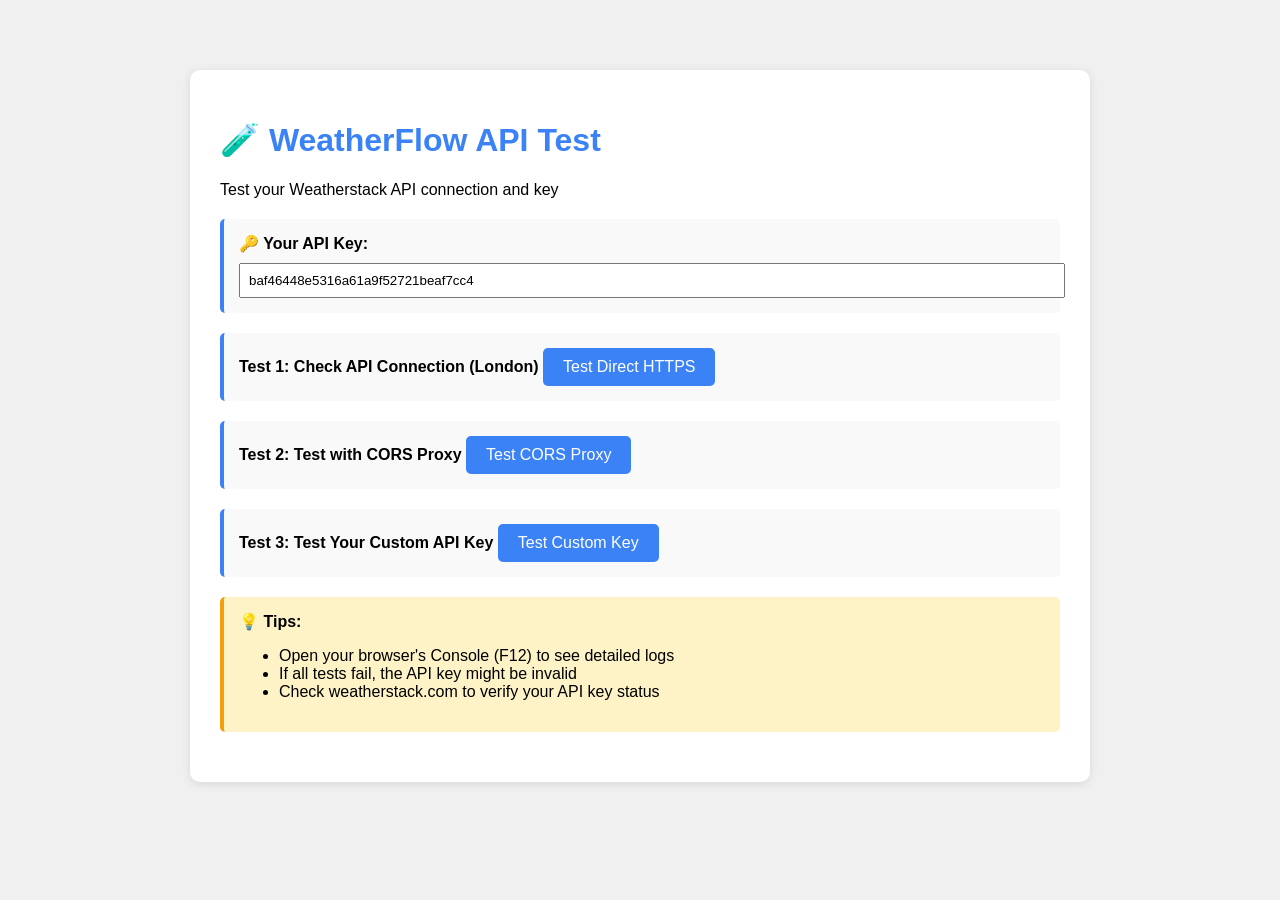
<file: test-api.html>
<!DOCTYPE html>
<html lang="en">
<head>
    <meta charset="UTF-8">
    <meta name="viewport" content="width=device-width, initial-scale=1.0">
    <title>API Test - WeatherFlow</title>
    <style>
        body {
            font-family: Arial, sans-serif;
            max-width: 900px;
            margin: 50px auto;
            padding: 20px;
            background: #f0f0f0;
        }
        .container {
            background: white;
            padding: 30px;
            border-radius: 10px;
            box-shadow: 0 2px 10px rgba(0,0,0,0.1);
        }
        h1 {
            color: #3b82f6;
        }
        .test-item {
            margin: 20px 0;
            padding: 15px;
            background: #f9f9f9;
            border-left: 4px solid #3b82f6;
            border-radius: 5px;
        }
        button {
            background: #3b82f6;
            color: white;
            border: none;
            padding: 10px 20px;
            border-radius: 5px;
            cursor: pointer;
            font-size: 16px;
        }
        button:hover {
            background: #1e40af;
        }
        .result {
            margin-top: 15px;
            padding: 15px;
            background: #f0f9ff;
            border-radius: 5px;
            border: 1px solid #3b82f6;
            font-family: monospace;
            white-space: pre-wrap;
            word-break: break-all;
            max-height: 300px;
            overflow-y: auto;
        }
        .success {
            border-left-color: #10b981;
            background: #f0fdf4;
        }
        .success .result {
            background: #ecfdf5;
            border-color: #10b981;
            color: #047857;
        }
        .error {
            border-left-color: #ef4444;
            background: #fef2f2;
        }
        .error .result {
            background: #fef2f2;
            border-color: #ef4444;
            color: #dc2626;
        }
        .loading {
            color: #f59e0b;
        }
    </style>
</head>
<body>
    <div class="container">
        <h1>🧪 WeatherFlow API Test</h1>
        <p>Test your Weatherstack API connection and key</p>

        <div class="test-item">
            <strong>🔑 Your API Key:</strong>
            <input type="text" id="apiKey" value="baf46448e5316a61a9f52721beaf7cc4" style="width: 100%; padding: 8px; margin-top: 10px;">
        </div>

        <div class="test-item">
            <strong>Test 1: Check API Connection (London)</strong>
            <button onclick="testDirectAPI()">Test Direct HTTPS</button>
            <div id="result1" class="result" style="display:none;"></div>
        </div>

        <div class="test-item">
            <strong>Test 2: Test with CORS Proxy</strong>
            <button onclick="testProxyAPI()">Test CORS Proxy</button>
            <div id="result2" class="result" style="display:none;"></div>
        </div>

        <div class="test-item">
            <strong>Test 3: Test Your Custom API Key</strong>
            <button onclick="testCustomKey()">Test Custom Key</button>
            <div id="result3" class="result" style="display:none;"></div>
        </div>

        <div class="test-item" style="background: #fef3c7; border-left-color: #f59e0b;">
            <strong>💡 Tips:</strong>
            <ul>
                <li>Open your browser's Console (F12) to see detailed logs</li>
                <li>If all tests fail, the API key might be invalid</li>
                <li>Check weatherstack.com to verify your API key status</li>
            </ul>
        </div>
    </div>

    <script>
        const API_BASE_URL = "https://api.weatherstack.com/current";

        function showResult(elementId, message, isSuccess = false) {
            const el = document.getElementById(elementId);
            el.textContent = message;
            el.style.display = 'block';
            
            // Update parent styling
            const parent = el.parentElement;
            parent.classList.remove('success', 'error');
            parent.classList.add(isSuccess ? 'success' : 'error');
        }

        async function testDirectAPI() {
            const result = document.getElementById('result1');
            result.textContent = '⏳ Testing...';
            result.style.display = 'block';
            
            try {
                const apiKey = document.getElementById('apiKey').value;
                const url = `${API_BASE_URL}?access_key=${apiKey}&query=London`;
                
                console.log('📡 Testing Direct HTTPS:', url);
                const response = await fetch(url);
                const data = await response.json();
                
                console.log('Response:', data);
                
                if (data.error) {
                    showResult('result1', `❌ API Error:\n${JSON.stringify(data.error, null, 2)}`, false);
                } else if (data.current) {
                    showResult('result1', `✅ Success!\n\nCity: ${data.location.name}\nTemp: ${data.current.temperature}°C\n\nFull Response:\n${JSON.stringify(data, null, 2)}`, true);
                } else {
                    showResult('result1', `⚠️ Unexpected Response:\n${JSON.stringify(data, null, 2)}`, false);
                }
            } catch (error) {
                console.error('Error:', error);
                showResult('result1', `❌ Fetch Error:\n${error.message}`, false);
            }
        }

        async function testProxyAPI() {
            const result = document.getElementById('result2');
            result.textContent = '⏳ Testing...';
            result.style.display = 'block';
            
            try {
                const apiKey = document.getElementById('apiKey').value;
                const url = `${API_BASE_URL}?access_key=${apiKey}&query=London`;
                const corsUrl = `https://api.allorigins.win/get?url=${encodeURIComponent(url)}`;
                
                console.log('📡 Testing CORS Proxy:', corsUrl);
                const response = await fetch(corsUrl);
                const proxyData = await response.json();
                
                console.log('Proxy Response:', proxyData);
                
                if (!proxyData.contents) {
                    showResult('result2', `❌ Unexpected Proxy Response:\n${JSON.stringify(proxyData, null, 2)}`, false);
                    return;
                }
                
                const data = JSON.parse(proxyData.contents);
                console.log('Parsed Data:', data);
                
                if (data.error) {
                    showResult('result2', `❌ API Error:\n${JSON.stringify(data.error, null, 2)}`, false);
                } else if (data.current) {
                    showResult('result2', `✅ Success!\n\nCity: ${data.location.name}\nTemp: ${data.current.temperature}°C\n\nFull Response:\n${JSON.stringify(data, null, 2)}`, true);
                } else {
                    showResult('result2', `⚠️ Unexpected Response:\n${JSON.stringify(data, null, 2)}`, false);
                }
            } catch (error) {
                console.error('Error:', error);
                showResult('result2', `❌ Fetch Error:\n${error.message}`, false);
            }
        }

        async function testCustomKey() {
            const apiKey = prompt("Enter your Weatherstack API Key:", "");
            if (!apiKey) return;
            
            const result = document.getElementById('result3');
            result.textContent = '⏳ Testing with your custom key...';
            result.style.display = 'block';
            
            try {
                const url = `${API_BASE_URL}?access_key=${apiKey}&query=London`;
                
                console.log('📡 Testing Custom Key:', url);
                const response = await fetch(url);
                const data = await response.json();
                
                console.log('Response:', data);
                
                if (data.error) {
                    showResult('result3', `❌ API Error:\n${JSON.stringify(data.error, null, 2)}`, false);
                } else if (data.current) {
                    showResult('result3', `✅ Success! Your API key works!\n\nCity: ${data.location.name}\nTemp: ${data.current.temperature}°C\n\nUpdate script.js with:\nconst API_KEY = "${apiKey}";`, true);
                } else {
                    showResult('result3', `⚠️ Unexpected Response:\n${JSON.stringify(data, null, 2)}`, false);
                }
            } catch (error) {
                console.error('Error:', error);
                showResult('result3', `❌ Fetch Error:\n${error.message}`, false);
            }
        }

        // Auto test on load
        window.addEventListener('load', () => {
            console.log('🧪 API Test Page Loaded');
            console.log('Testing API connections...');
        });
    </script>
</body>
</html>
</file>
